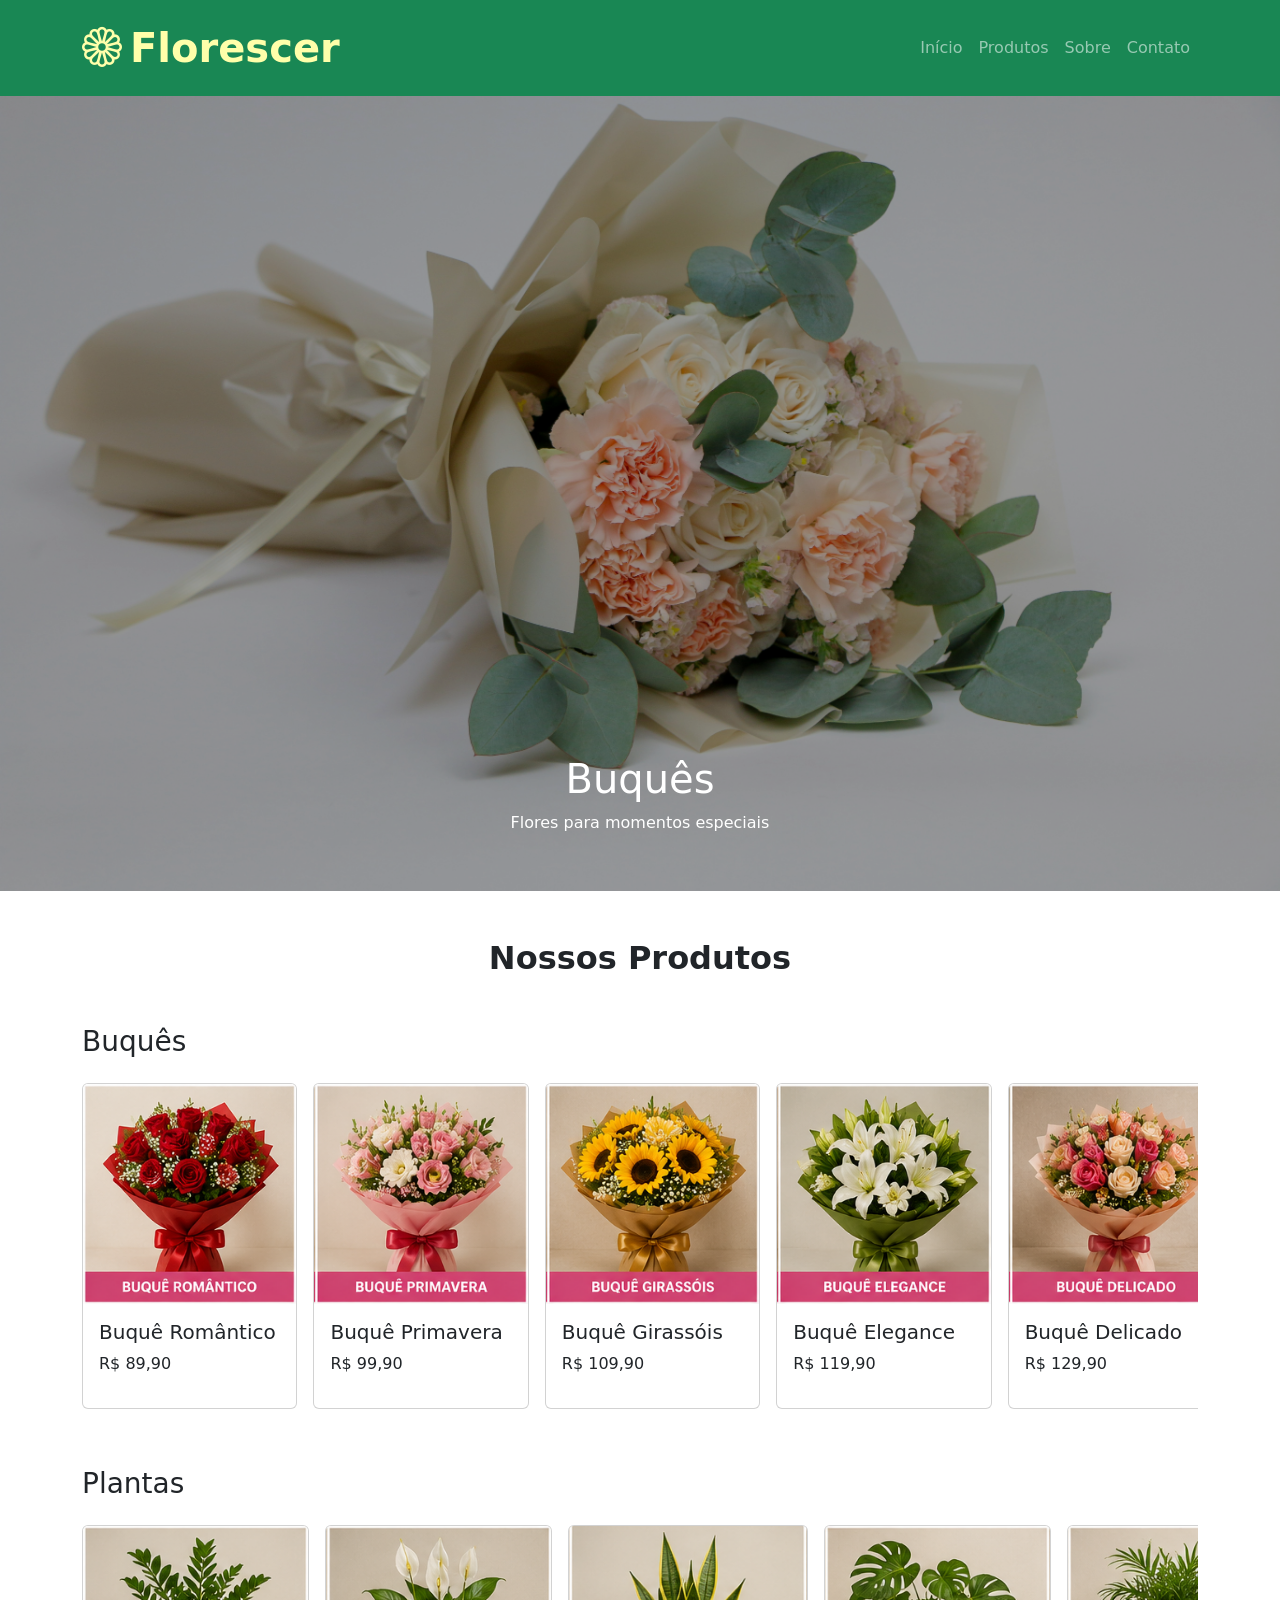
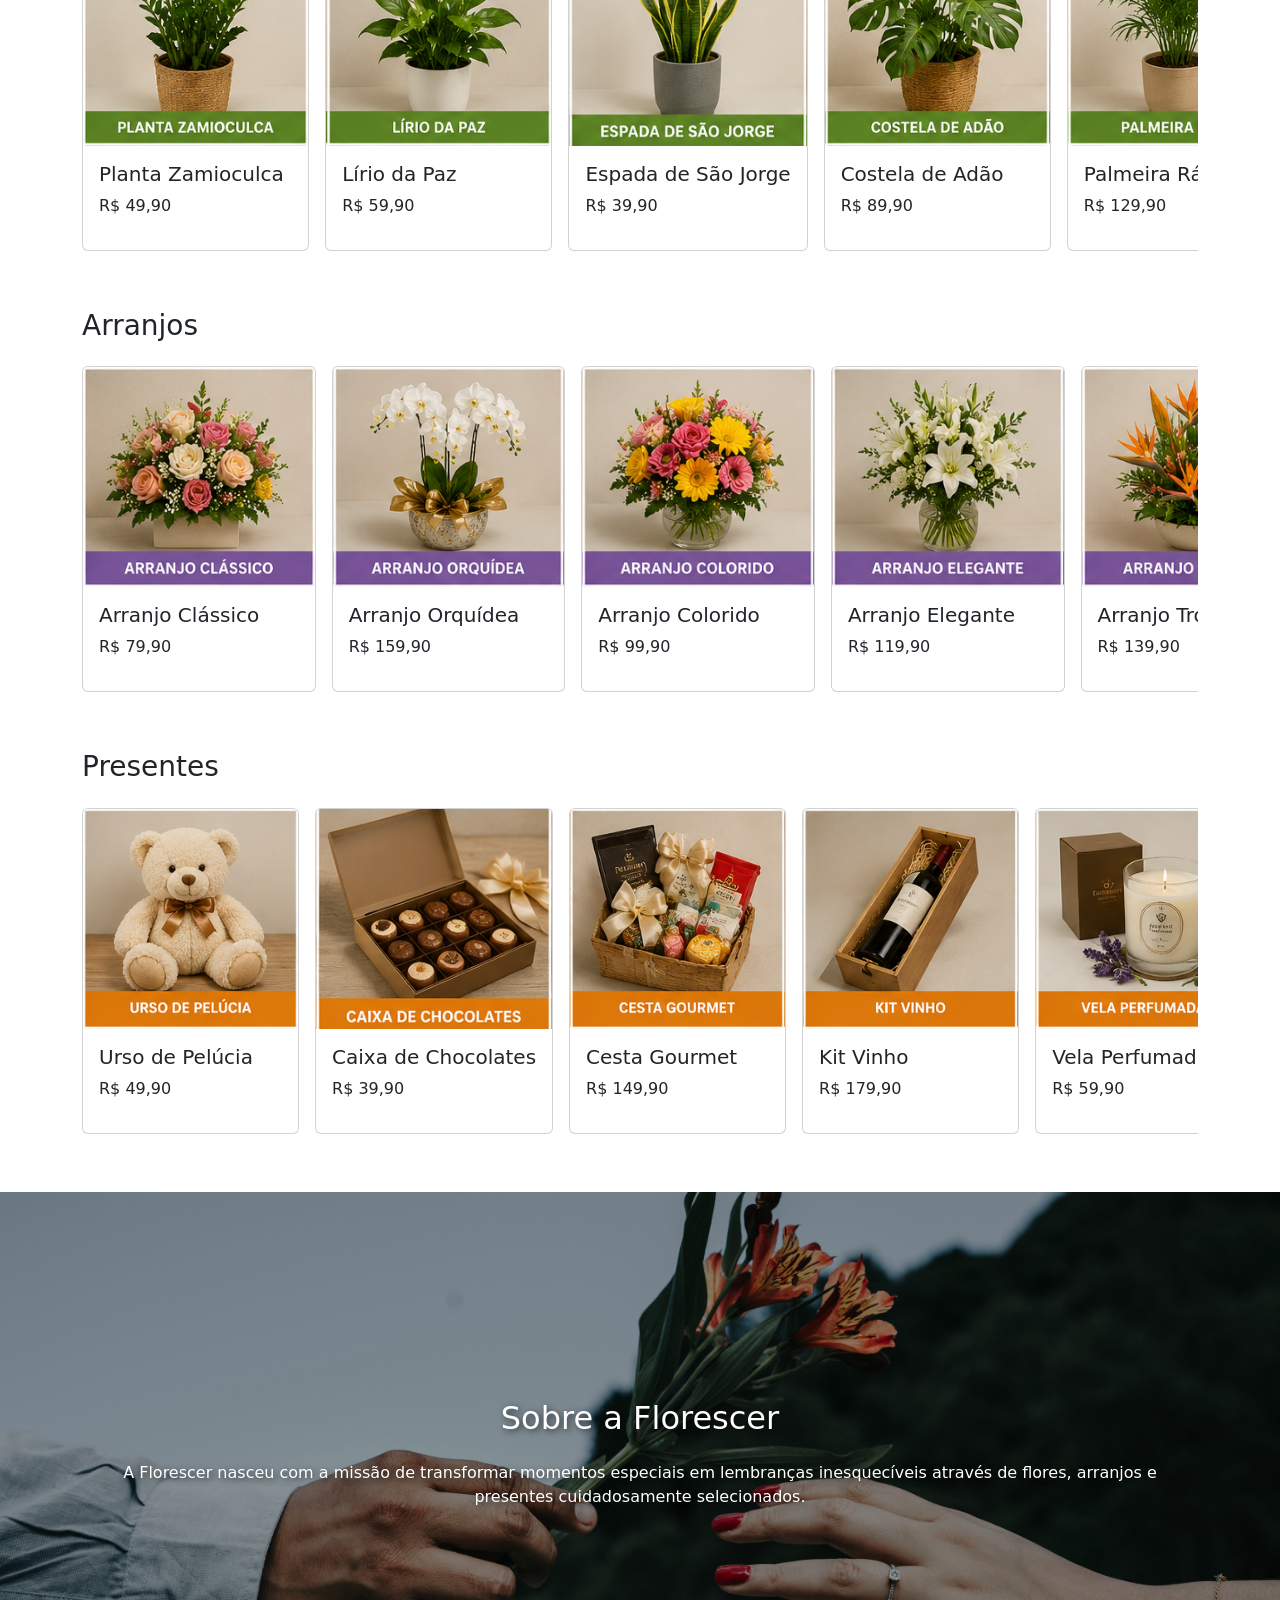
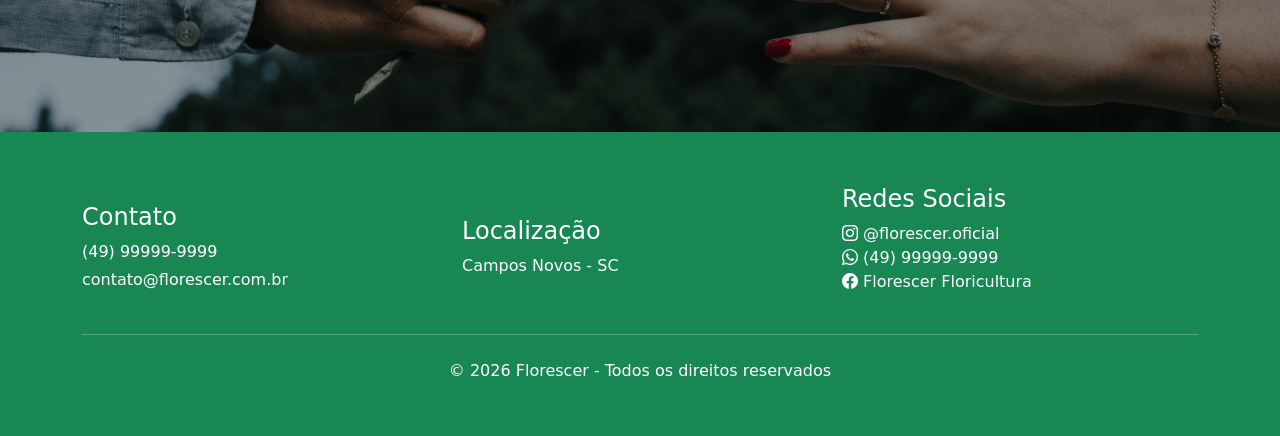
<file: index.html>
<!DOCTYPE html>
<html lang="pt-br">
<head>
    <meta charset="UTF-8">
    <meta name="viewport" content="width=device-width, initial-scale=1.0">
    <link rel="stylesheet" href="css/style.css">
    <!-- Bootstrap -->
    <link href="https://cdn.jsdelivr.net/npm/bootstrap@5.3.8/dist/css/bootstrap.min.css" rel="stylesheet" integrity="sha384-sRIl4kxILFvY47J16cr9ZwB07vP4J8+LH7qKQnuqkuIAvNWLzeN8tE5YBujZqJLB" crossorigin="anonymous">
    <link rel="stylesheet" href="https://cdn.jsdelivr.net/npm/bootstrap-icons@1.13.1/font/bootstrap-icons.min.css">
    <title>Florescer Floricultura</title>
</head>
<body>
    <header>
        <div id="navbar"></div>
    </header>
    <main>
        <section id="inicio">
            <div id="heroCarousel" class="carousel slide" data-bs-ride="carousel" data-bs-pause="false" data-bs-interval="3500">
                <div class="carousel-inner">
                    <div class="carousel-item active"> <img src="img/buques-banner.jpg" class="d-block w-100">
                        <div class="carousel-caption">
                            <h1>Buquês</h1>
                            <p>Flores para momentos especiais</p>
                        </div>
                    </div>
                    <div class="carousel-item"> <img src="img/plantas-banner.jpg" class="d-block w-100">
                        <div class="carousel-caption">
                            <h1>Plantas</h1>
                            <p>Mais vida para seu ambiente</p>
                        </div>
                    </div>
                    <div class="carousel-item"> <img src="img/arranjos-banner.jpg" class="d-block w-100">
                        <div class="carousel-caption">
                            <h1>Arranjos</h1>
                            <p>Elegância para qualquer ocasião</p>
                        </div>
                    </div>
                    <div class="carousel-item"> <img src="img/presentes-banner.jpg" class="d-block w-100">
                        <div class="carousel-caption">
                            <h1>Presentes</h1>
                            <p>Surpreenda quem você ama</p>
                        </div>
                    </div>
                </div>
            </div>
        </section>

        <section id="produtos" class="container py-5">
        
            <h2 class="text-center mb-5" style="font-weight: 700;">
                Nossos Produtos
            </h2>

            <h3 class="mb-4">Buquês</h3>
            <div class="product-row">
            
                <div class="card product-card">
                    <img src="img/bq1.png" class="card-img-top">
                    <div class="card-body">
                        <h5>Buquê Romântico</h5>
                        <p>R$ 89,90</p>
                    </div>
                </div>
            
                <div class="card product-card">
                    <img src="img/bq2.png" class="card-img-top">
                    <div class="card-body">
                        <h5>Buquê Primavera</h5>
                        <p>R$ 99,90</p>
                    </div>
                </div>
            
                <div class="card product-card">
                    <img src="img/bq3.png" class="card-img-top">
                    <div class="card-body">
                        <h5>Buquê Girassóis</h5>
                        <p>R$ 109,90</p>
                    </div>
                </div>
            
                <div class="card product-card">
                    <img src="img/bq4.png" class="card-img-top">
                    <div class="card-body">
                        <h5>Buquê Elegance</h5>
                        <p>R$ 119,90</p>
                    </div>
                </div>

                <div class="card product-card">
                    <img src="img/bq5.png" class="card-img-top">
                    <div class="card-body">
                        <h5>Buquê Delicado</h5>
                        <p>R$ 129,90</p>
                    </div>
                </div>
            
                <div class="card product-card">
                    <img src="img/bq6.png" class="card-img-top">
                    <div class="card-body">
                        <h5>Buquê Luxo</h5>
                        <p>R$ 149,90</p>
                    </div>
                </div>
            
            </div>

            <br>
            <br>

            <h3 class="mb-4">Plantas</h3>
            <div class="product-row">
            
                <div class="card product-card">
                    <img src="img/pl1.png" class="card-img-top">
                    <div class="card-body">
                        <h5>Planta Zamioculca</h5>
                        <p>R$ 49,90</p>
                    </div>
                </div>
            
                <div class="card product-card">
                    <img src="img/pl2.png" class="card-img-top">
                    <div class="card-body">
                        <h5>Lírio da Paz</h5>
                        <p>R$ 59,90</p>
                    </div>
                </div>
            
                <div class="card product-card">
                    <img src="img/pl3.png" class="card-img-top">
                    <div class="card-body">
                        <h5>Espada de São Jorge</h5>
                        <p>R$ 39,90</p>
                    </div>
                </div>
            
                <div class="card product-card">
                    <img src="img/pl4.png" class="card-img-top">
                    <div class="card-body">
                        <h5>Costela de Adão</h5>
                        <p>R$ 89,90</p>
                    </div>
                </div>

                <div class="card product-card">
                    <img src="img/pl5.png" class="card-img-top">
                    <div class="card-body">
                        <h5>Palmeira Ráfis</h5>
                        <p>R$ 129,90</p>
                    </div>
                </div>
            
                <div class="card product-card">
                    <img src="img/pl6.png" class="card-img-top">
                    <div class="card-body">
                        <h5>Antúrio</h5>
                        <p>R$ 69,90</p>
                    </div>
                </div>
            
            </div>

            <br>
            <br>

            <h3 class="mb-4">Arranjos</h3>
            <div class="product-row">
            
                <div class="card product-card">
                    <img src="img/ar1.png" class="card-img-top">
                    <div class="card-body">
                        <h5>Arranjo Clássico</h5>
                        <p>R$ 79,90</p>
                    </div>
                </div>
            
                <div class="card product-card">
                    <img src="img/ar2.png" class="card-img-top">
                    <div class="card-body">
                        <h5>Arranjo Orquídea</h5>
                        <p>R$ 159,90</p>
                    </div>
                </div>
            
                <div class="card product-card">
                    <img src="img/ar3.png" class="card-img-top">
                    <div class="card-body">
                        <h5>Arranjo Colorido</h5>
                        <p>R$ 99,90</p>
                    </div>
                </div>
            
                <div class="card product-card">
                    <img src="img/ar4.png" class="card-img-top">
                    <div class="card-body">
                        <h5>Arranjo Elegante</h5>
                        <p>R$ 119,90</p>
                    </div>
                </div>

                <div class="card product-card">
                    <img src="img/ar5.png" class="card-img-top">
                    <div class="card-body">
                        <h5>Arranjo Tropical</h5>
                        <p>R$ 139,90</p>
                    </div>
                </div>
            
                <div class="card product-card">
                    <img src="img/ar6.png" class="card-img-top">
                    <div class="card-body">
                        <h5>Arranjo Campo</h5>
                        <p>R$ 89,90</p>
                    </div>
                </div>
            
            </div>

            <br>
            <br>

            <h3 class="mb-4">Presentes</h3>
            <div class="product-row">
            
                <div class="card product-card">
                    <img src="img/pr1.png" class="card-img-top">
                    <div class="card-body">
                        <h5>Urso de Pelúcia</h5>
                        <p>R$ 49,90</p>
                    </div>
                </div>
            
                <div class="card product-card">
                    <img src="img/pr2.png" class="card-img-top">
                    <div class="card-body">
                        <h5>Caixa de Chocolates</h5>
                        <p>R$ 39,90</p>
                    </div>
                </div>
            
                <div class="card product-card">
                    <img src="img/pr3.png" class="card-img-top">
                    <div class="card-body">
                        <h5>Cesta Gourmet</h5>
                        <p>R$ 149,90</p>
                    </div>
                </div>
            
                <div class="card product-card">
                    <img src="img/pr4.png" class="card-img-top">
                    <div class="card-body">
                        <h5>Kit Vinho</h5>
                        <p>R$ 179,90</p>
                    </div>
                </div>

                <div class="card product-card">
                    <img src="img/pr5.png" class="card-img-top">
                    <div class="card-body">
                        <h5>Vela Perfumada</h5>
                        <p>R$ 59,90</p>
                    </div>
                </div>
            
                <div class="card product-card">
                    <img src="img/pr6.png" class="card-img-top">
                    <div class="card-body">
                        <h5>Caneca Personalizada</h5>
                        <p>R$ 34,90</p>
                    </div>
                </div>
            
            </div>

        </section>


        <section id="sobre" class="py-5 bg-light d-flex align-items-center">

            <div class="container">

                <h2 class="text-center mb-4">
                    Sobre a Florescer
                </h2>

                <p class="text-center">
                    A Florescer nasceu com a missão de transformar momentos especiais
                    em lembranças inesquecíveis através de flores, arranjos e presentes
                    cuidadosamente selecionados.
                </p>

            </div>

        </section>



    </main>


    <footer id="contato" class="bg-success text-white py-5">
    <div class="container">

        <div class="row text-center text-md-start align-items-center">
            <div class="col-12 col-md-4 mb-4 mb-md-0">
                
                <h4>Contato</h4>
                <p class="mb-1">
                    (49) 99999-9999
                </p>
                <p class="mb-0">
                    contato@florescer.com.br
                </p>

            </div>

            <div class="col-12 col-md-4 mb-4 mb-md-0">

                <h4>Localização</h4>

                <p class="mb-0">
                    Campos Novos - SC
                </p>

            </div>

            <div class="col-12 col-md-4">

                <h4>Redes Sociais</h4>
                
                <ul class="social-list">
                    <li>
                        <i class="bi bi-instagram"></i>
                        <span>@florescer.oficial</span>
                    </li>
                
                    <li>
                        <i class="bi bi-whatsapp"></i>
                        <span>(49) 99999-9999</span>
                    </li>
                
                    <li>
                        <i class="bi bi-facebook"></i>
                        <span>Florescer Floricultura</span>
                    </li>
                </ul>

            </div>

        </div>

        <hr class="my-4">

        <p class="text-center mb-0">
            © 2026 Florescer - Todos os direitos reservados
        </p>

    </div>

</footer>    

    <!-- Bootstrap -->
    <script src="https://cdn.jsdelivr.net/npm/bootstrap@5.3.8/dist/js/bootstrap.bundle.min.js" integrity="sha384-FKyoEForCGlyvwx9Hj09JcYn3nv7wiPVlz7YYwJrWVcXK/BmnVDxM+D2scQbITxI" crossorigin="anonymous"></script>
    <script src="js/script.js"></script>
</body>
</html>
</file>
<file: css/style.css>
/* geral */
.container {
    padding: 5px 0;
}

body {
    color: #333333;
    background-color: #fafafa;
}

main {
    margin-top: 90px;
}

/* navbar */

.brand-title, .brand-icon {
    font-weight: bold;
    color: #ffffaa;
}

.brand-icon {
    font-size: 40px;
}

.navbar {
    background-color: #1B4332;
}

/* slider */
#heroCarousel .carousel-item {
    height: 89vh;
}

#heroCarousel img {
    width: 100%;
    height: 100%;
    object-fit: cover;
    filter: brightness(60%);
}

.product-row {
    display: flex;
    gap: 1rem;

    overflow-x: auto;
    overflow-y: hidden;

    padding-bottom: 10px;

    scrollbar-width: thin;
}

.product-card {
    min-width: 280px;
    flex-shrink: 0;
    transition: 0.3s;
}

.product-card:hover {
    transform: translateY(-5px);
    cursor: pointer;
}

.product-card img {
    height: 220px;
    object-fit: cover;
}


/* sobre */

#sobre {
    color: white;
    height: 60vh;
    text-shadow: 2px 2px 6px rgba(0, 0, 0, 0.637);
    background-image: url("../img/sobre-banner.jpg");
    background-size: cover;
    background-position: center;
    background-repeat: no-repeat;

    padding: 100px 0;
}

/* contato */
.social-list {
    list-style: none;
    padding: 0;
}
</file>
